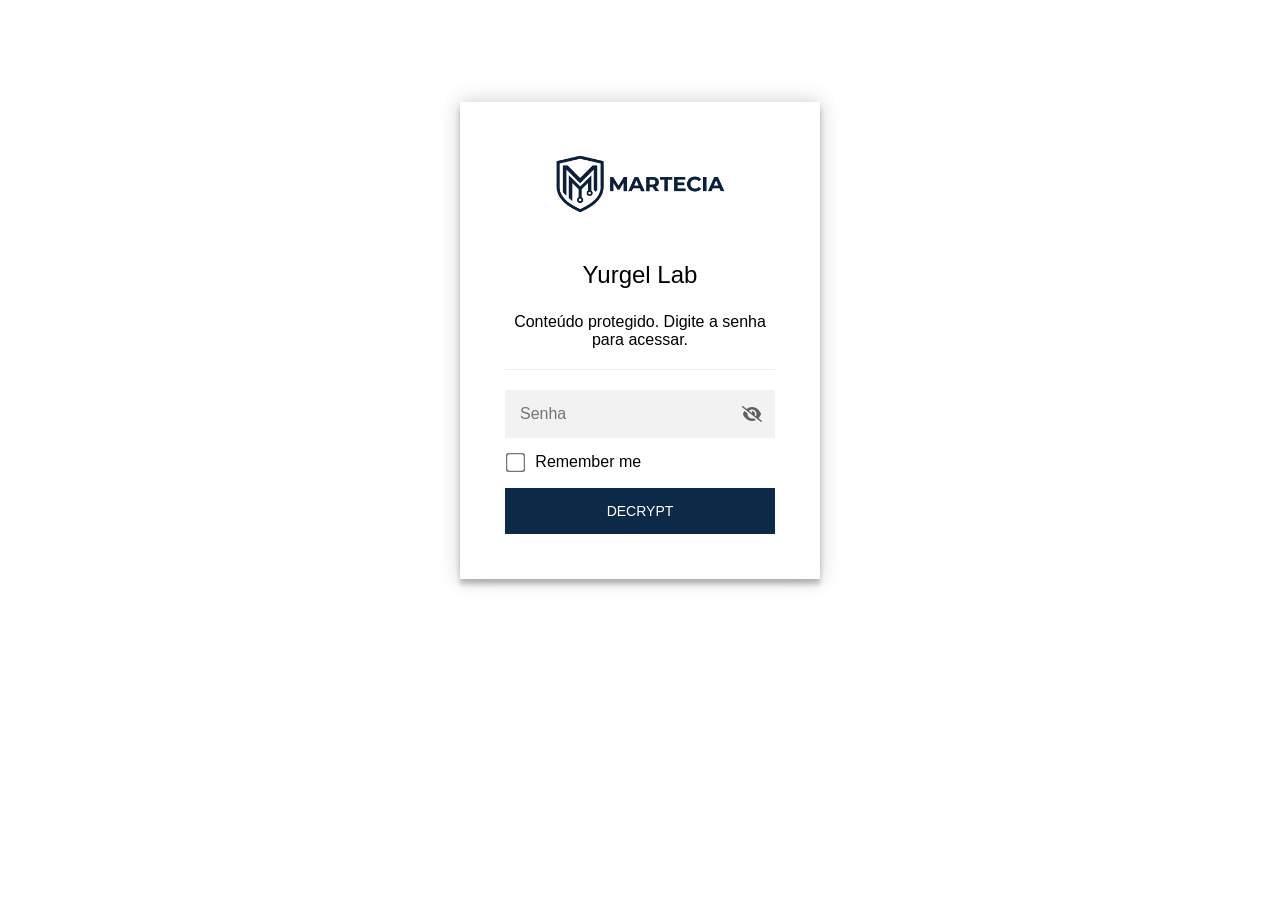
<file: index.html>
<!DOCTYPE html>
<html lang="pt-BR">
<head>
  <meta charset="UTF-8" />
  <meta name="viewport" content="width=device-width, initial-scale=1.0" />
  <title>Yurgel Lab</title>
  <meta name="robots" content="noindex, nofollow" />
  <style>
    html, body { margin: 0; height: 100%; background: #0c2a47; }
  </style>
  <script>
    // Direciona para a versão desktop ou mobile (ambas protegidas por senha).
    (function () {
      var isMobile = window.matchMedia("(max-width: 768px)").matches
        || /Android|iPhone|iPad|iPod|Mobile/i.test(navigator.userAgent);
      var target = isMobile ? "mobile.html" : "desktop.html";
      window.location.replace(target + window.location.hash);
    })();
  </script>
</head>
<body></body>
</html>
</file>
